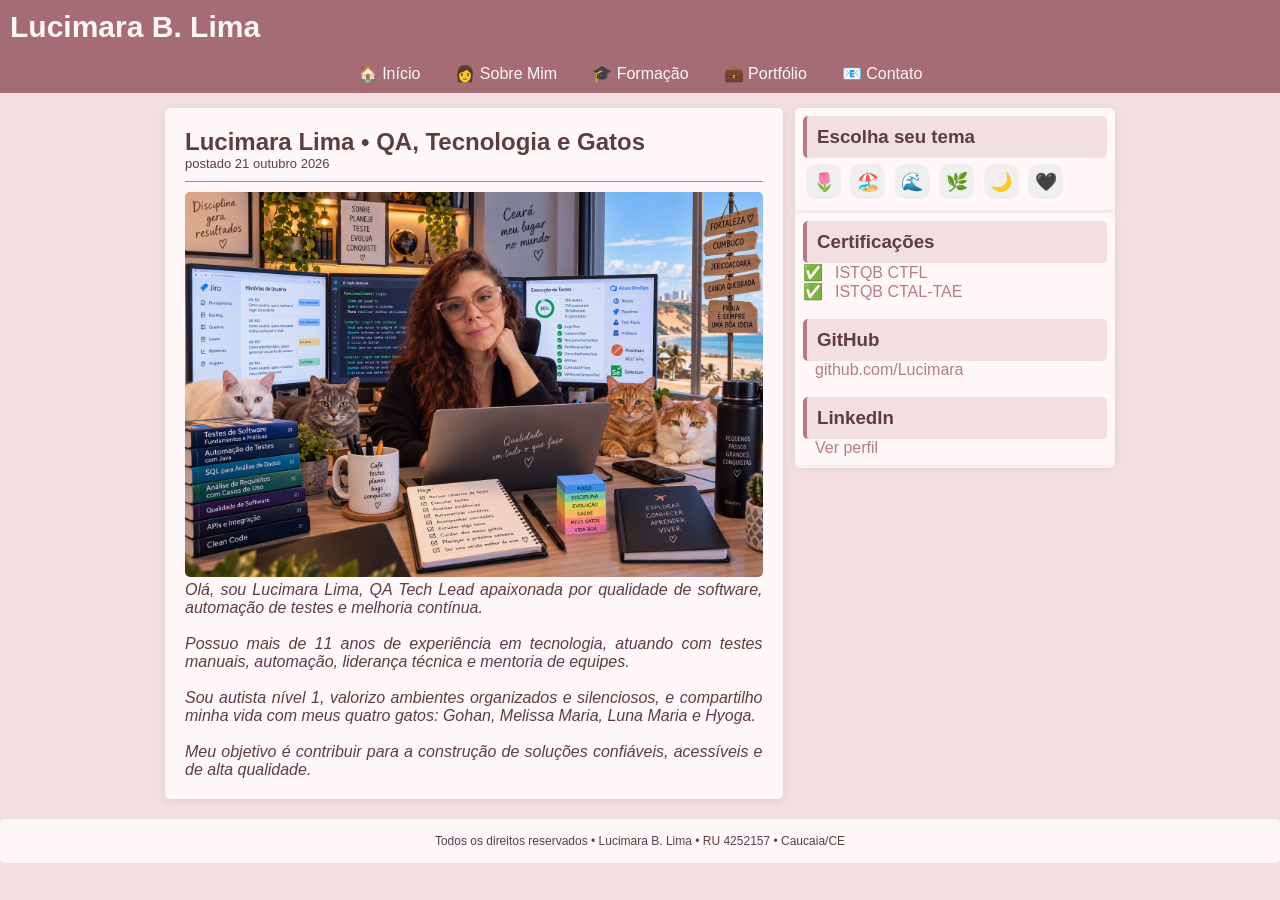
<file: index.html>
<!DOCTYPE html>
<html lang="pt-br">

<head>
    <meta charset="UTF-8">
    <meta name="viewport" content="width=device-width, initial-scale=1.0">
    <title>Lucimara Lima | QA Tech Lead | Portfólio Profissional</title>
    <link rel="stylesheet" href="css/style.css">
</head>

<body>

    <div id="header-container"></div>

    <div id="content">
        <div id="posts">
            <!-- abertura postagem -->
            <div class="post">
                <h2>Lucimara Lima • QA, Tecnologia e Gatos</h2>
                <span class="data-post">postado 21 outubro 2026</span>
                <img class="img-post" src="imagens/sobremim.png">
                <br>
                <p class="italico">Olá, sou Lucimara Lima, QA Tech Lead apaixonada por qualidade de software, automação
                    de testes e
                    melhoria contínua.</p>
                    <br>
                <p class="italico">Possuo mais de 11 anos de experiência em tecnologia, atuando com testes manuais,
                    automação, liderança técnica e mentoria de equipes.</p>
                    <br>
                <p class="italico">Sou autista nível 1, valorizo ambientes
                    organizados e silenciosos, e compartilho minha vida com meus quatro gatos: Gohan, Melissa Maria,
                    Luna Maria e Hyoga.</p>
                    <br>
                <p class="italico">Meu objetivo é contribuir para a construção de soluções confiáveis, acessíveis e
                    de alta qualidade.
                </p>

            </div>
            <!--fechamento postagem -->

        </div>

        <div id="right-side">
            <div id="temas-container"></div>
            <div id="sidebar-container"></div>
        </div>
    
    </div>

    <div id="footer-container"></div>
    <div id="btn-topo-container"></div>
    <script src="js/script.js"></script>

</body>

</html>
</file>
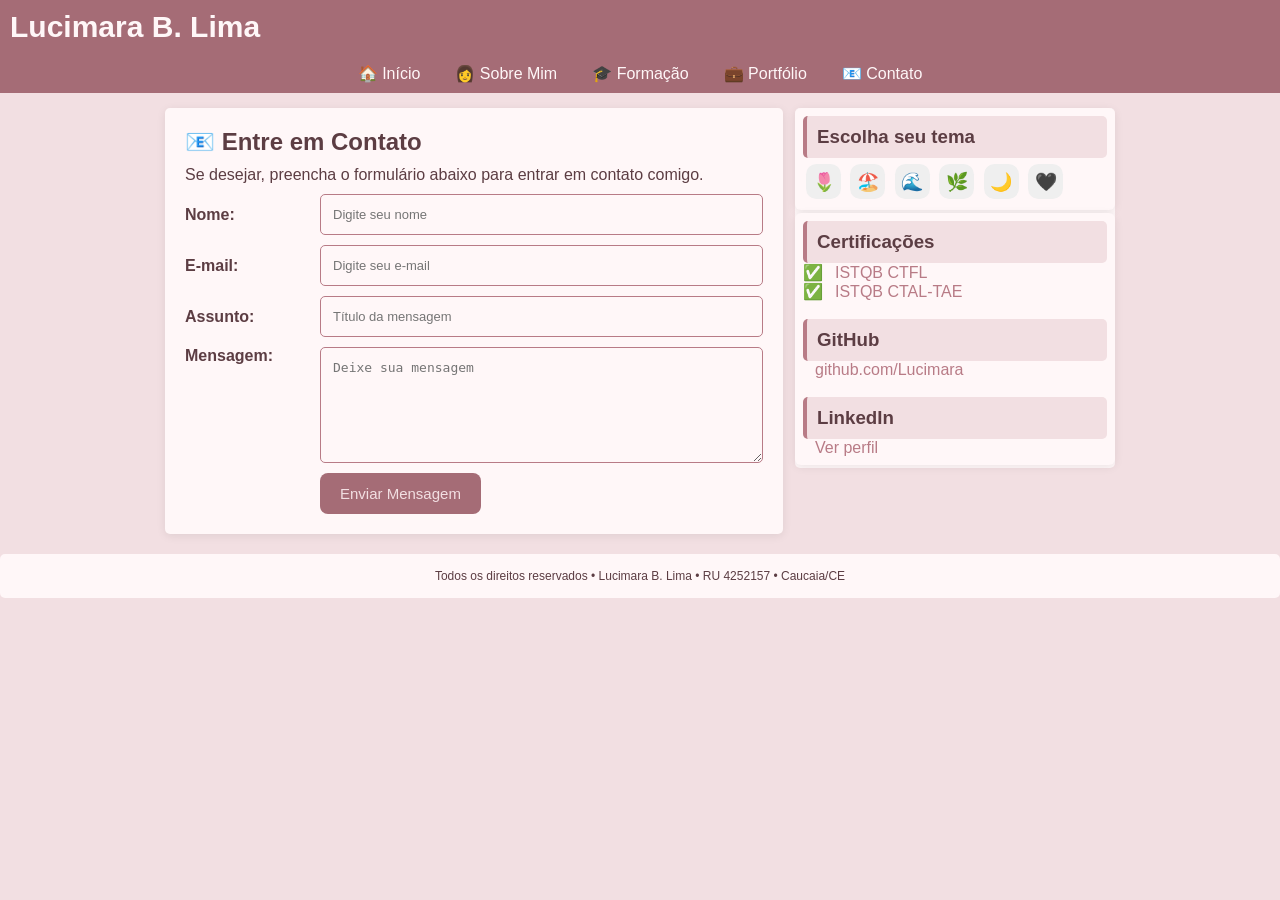
<file: contato.html>
<!DOCTYPE html>
<html lang="pt-br">

<head>
    <meta charset="UTF-8">
    <meta name="viewport" content="width=device-width, initial-scale=1.0">
    <title>Contato</title>
    <link rel="stylesheet" href="css/style.css">
</head>

<body>

    <div id="header-container"></div>

    <div id="content">

        <div id="posts">

            <!-- abertura postagem -->
            <div class="post">
                <form action="" method="post" class="form-contato" id="formulario">
                    <div id="mensagem-status"></div>
                    <h2>📧 Entre em Contato</h2>
                    <p>
                        Se desejar, preencha o formulário abaixo para entrar em contato comigo.
                    </p>

                    <div class="campo">
                        <label for="nome">Nome:
                            <span id="erro-nome" class="campo-obrigatorio">*</span>
                        </label>
                        <input type="text" id="nome" placeholder="Digite seu nome" >
                    </div>

                    <div class="campo">
                        <label for="email">E-mail:
                            <span id="erro-email" class="campo-obrigatorio">*</span>
                        </label>
                        <input type="text" id="email" placeholder="Digite seu e-mail" >
                    </div>

                    <div class="campo">
                        <label for="titulo">Assunto:
                            <span id="erro-titulo" class="campo-obrigatorio">*</span>
                        </label>
                        <input type="text" id="titulo" placeholder="Título da mensagem" >
                    </div>

                    <div class="campo textarea">
                        <label for="mensagem">Mensagem:
                            <span id="erro-mensagem" class="campo-obrigatorio">*</span>
                        </label>
                        <textarea id="mensagem" rows="6" placeholder="Deixe sua mensagem" ></textarea>
                    </div>

                    <button type="submit" class="botao-enviar">
                        Enviar Mensagem
                    </button>
                    
                </form>
            </div>
            <!--fechamento postagem -->

        </div>

        <div id="right-side">
            <div id="temas-container"></div>
            <div id="sidebar-container"></div>
        </div>

    </div>
    <div id="footer-container"></div>
    <div id="btn-topo-container"></div>
    <script src="js/script.js"></script>

</body>

</html>
</file>
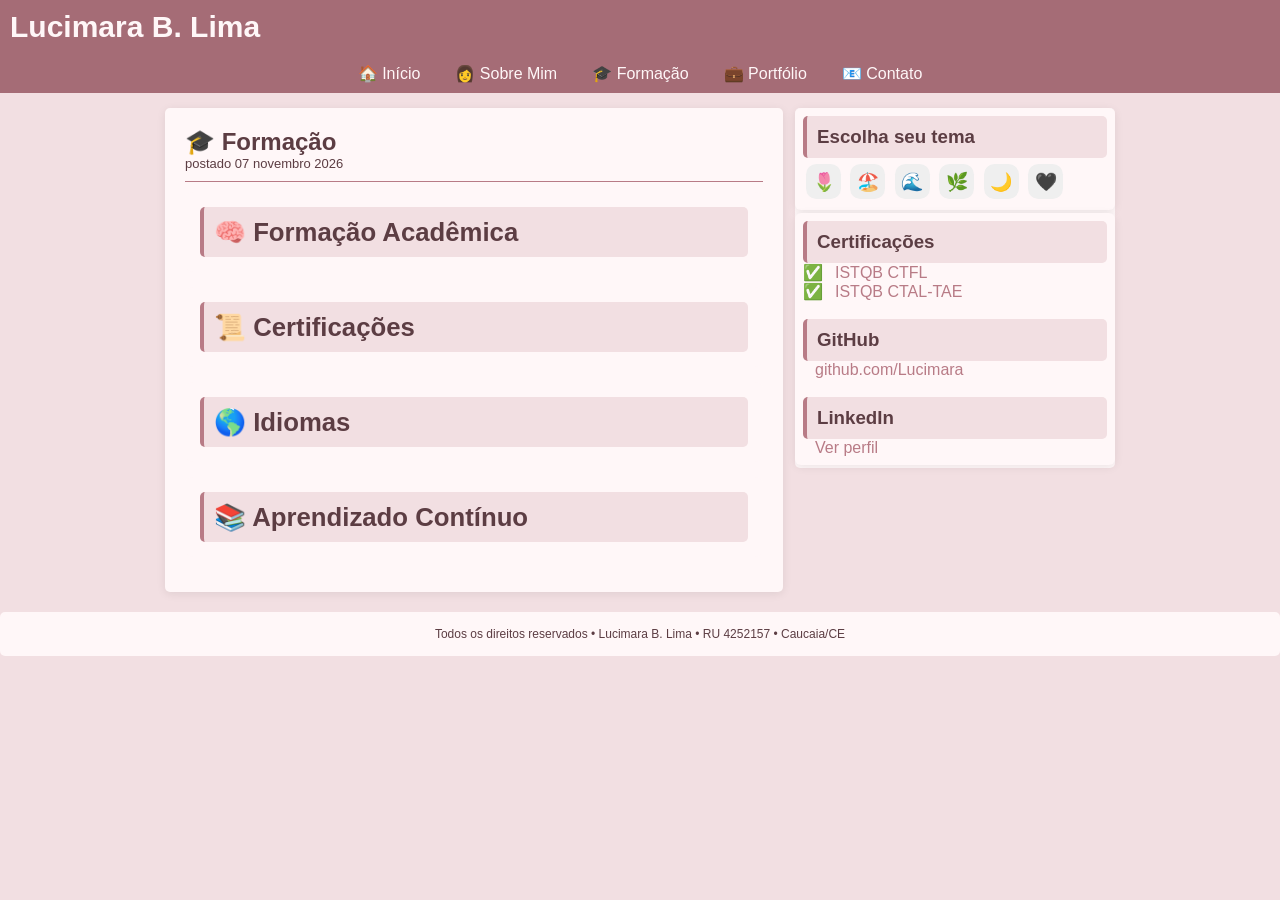
<file: formacao.html>
<!DOCTYPE html>
<html lang="pt-br">

<head>
    <meta charset="UTF-8">
    <meta name="viewport" content="width=device-width, initial-scale=1.0">
    <title>Formação</title>
    <link rel="stylesheet" href="css/style.css">
</head>

<body>

    <div id="header-container"></div>

    <div id="content">

        <div id="posts">

            <!-- abertura postagem -->
            <div class="post">
                <h2>🎓 Formação</h2>
                <span class="data-post">postado 07 novembro 2026</span>
                <details class="sessao-card" id="formacao">
                    <summary>
                        <h3>🧠 Formação Acadêmica</h3>
                    </summary>

                    <h4>Engenharia de Software</h4>

                    <p>
                        Atualmente cursando Engenharia de Software pela UNINTER Centro Universitário Internacional,
                        buscando aperfeiçoar conhecimentos em desenvolvimento de software, arquitetura de sistemas,
                        qualidade de software e gestão de projetos.
                    </p>

                    <br>

                    <h4>Técnico em Desenvolvimento de Software</h4>

                    <p>
                        Formação técnica concluída pelo Centro Federal de Educação Tecnológica do Ceará (CEFET),
                        onde foram desenvolvidas as bases em programação, banco de dados, engenharia de software
                        e análise de sistemas.
                    </p>
                </details>

                <details class="sessao-card" id="certificacoes">
                    <summary>
                        <h3>📜 Certificações</h3>
                    </summary>
                    <p>
                        Ao longo da minha carreira, busquei complementar a experiência prática por
                        meio de certificações reconhecidas internacionalmente pelo ISTQB. Essas
                        certificações reforçam meu conhecimento em processos de teste, técnicas de
                        validação de software e automação, contribuindo para a entrega de sistemas
                        mais confiáveis e de maior qualidade.
                    </p>
                    <br>
                    <ul>
                        <li>
                            <strong>ISTQB CTFL (Certified Tester Foundation Level)</strong> –
                            Certificação que valida conhecimentos fundamentais em testes de software,
                            incluindo planejamento, projeto, execução e acompanhamento das atividades
                            de teste.
                        </li>

                        <li>
                            <strong>ISTQB CTAL-TAE (Test Automation Engineer)</strong> –
                            Certificação avançada voltada para automação de testes, abrangendo
                            arquitetura de automação, seleção de ferramentas, manutenção de scripts
                            e implementação de soluções automatizadas.
                        </li>
                    </ul>
                </details>

                <details class="sessao-card" id="idiomas">
                    <summary>
                        <h3>🌎 Idiomas</h3>
                    </summary>
                    <ul class="experiencias">
                        <li>Português – Nativo</li>
                        <li>Inglês – Leitura técnica e documentação</li>
                    </ul>
                </details>

                <details class="sessao-card" id="aprendizados">
                    <summary>
                        <h3>📚 Aprendizado Contínuo</h3>
                    </summary>
                    <p>
                        Estou constantemente buscando atualização profissional por meio de cursos,
                        certificações, participação em comunidades de tecnologia e estudos voltados
                        para Qualidade de Software, Automação de Testes, Desenvolvimento Web e
                        Engenharia de Software.
                    </p>
                </details>

            </div>
            <!--fechamento postagem -->

        </div>

        <div id="right-side">
            <div id="temas-container"></div>
            <div id="sidebar-container"></div>
        </div>

    </div>
    <div id="footer-container"></div>
    <div id="btn-topo-container"></div>
    <script src="js/script.js"></script>

</body>

</html>
</file>
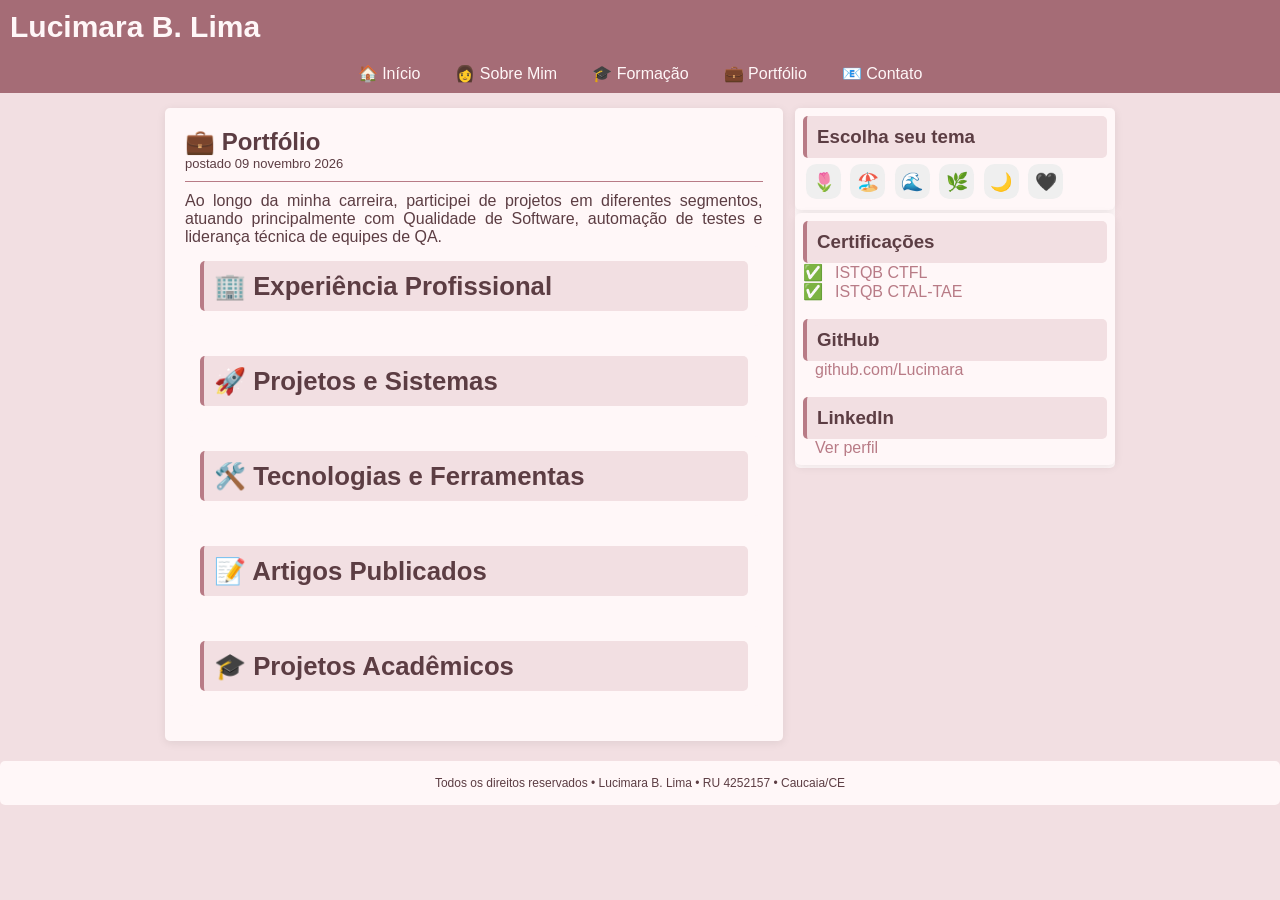
<file: portfolio.html>
<!DOCTYPE html>
<html lang="pt-br">

<head>
    <meta charset="UTF-8">
    <meta name="viewport" content="width=device-width, initial-scale=1.0">
    <title>Portfólio</title>
    <link rel="stylesheet" href="css/style.css">
</head>

<body>

    <div id="header-container"></div>

    <div id="content">

        <div id="posts">

            <!-- abertura postagem -->
            <div class="post">
                <h2>💼 Portfólio</h2>
                <span class="data-post">postado 09 novembro 2026</span>

                <p>
                    Ao longo da minha carreira, participei de projetos em diferentes segmentos,
                    atuando principalmente com Qualidade de Software, automação de testes e
                    liderança técnica de equipes de QA.
                </p>
                <details class="sessao-card" id="experiencias">
                    <summary>
                        <h3>🏢 Experiência Profissional</h3>
                    </summary>
                    <ul class="experiencias">
                        <li>QA Tech Lead - Capgemini</li>
                        <li>Consultora de Qualidade de Software</li>
                        <li>Analista de Testes</li>
                        <li>Analista de Automação de Testes</li>
                        <li>Desenvolvedora de Software</li>
                    </ul>
                </details>

                <details class="sessao-card" id="sistemas">
                    <summary>
                        <h3>🚀 Projetos e Sistemas</h3>
                    </summary>
                    <ul class="experiencias">
                        <li>SUSFácil</li>
                        <li>GRPFOR</li>
                        <li>NextGen</li>
                        <li>Sistemas com integração Calypso 8</li>
                        <li>Soluções corporativas para instituições financeiras</li>
                    </ul>
                </details>

                <details class="sessao-card" id="tecnologias">
                    <summary>
                        <h3>🛠️ Tecnologias e Ferramentas</h3>
                    </summary>
                    <ul class="experiencias">
                        <li>Selenium WebDriver</li>
                        <li>Cucumber</li>
                        <li>Java</li>
                        <li>JSF</li>
                        <li>JSTL</li>
                        <li>JBoss Seam</li>
                        <li>RMI</li>
                        <li>Jira</li>
                        <li>TestLink</li>
                        <li>Bugzilla</li>
                    </ul>
                </details>

                <details class="sessao-card" id="artigos">
                    <summary>
                        <h3>📝 Artigos Publicados</h3>
                    </summary>
                    <h4>Testadores x Desenvolvedores</h4>

                    <p>
                        Artigo abordando a relação entre equipes de desenvolvimento e testes,
                        destacando a importância da colaboração na construção de softwares com qualidade.
                    </p>
                    <br>
                    <h4>Objetivos dos Testes</h4>

                    <p>
                        Artigo explicando a importância dos testes de software e seu papel
                        na redução de falhas e na melhoria da experiência dos usuários.
                    </p>
                </details>

                <details class="sessao-card" id="projetos">
                    <summary>
                        <h3>🎓 Projetos Acadêmicos</h3>
                    </summary>
                    <h4>📱 Portfólio Pessoal Responsivo</h4>
                    <p>
                        Site desenvolvido utilizando HTML, CSS e JavaScript como projeto
                        acadêmico. O projeto apresenta informações sobre minha trajetória
                        profissional, formação, portfólio, hobbies e interesses pessoais,
                        além de recursos como troca de temas, menu responsivo, navegação
                        por âncoras e exibição dinâmica de conteúdo.
                    </p>
                    <br>
                    <p>
                        Código-fonte disponível no GitHub:<a href="https://github.com/Lucimara/app-web-responsivo"
                            target="_blank">https://github.com/Lucimara/app-web-responsivo
                        </a>
                    </p>
                    <br>
                    <h4>🎮 Game Desenvolvido em Python</h4>
                    <p>
                        Projeto desenvolvido em Python como atividade acadêmica,
                        demonstrando conhecimentos em programação, lógica computacional,
                        estruturas de decisão, repetição e desenvolvimento de aplicações.
                    </p>
                    <br>
                    <p>
                        O projeto permitiu aplicar conceitos fundamentais da Engenharia
                        de Software e programação orientada a problemas, consolidando
                        conhecimentos adquiridos durante a formação.
                    </p>
                    <br>
                    <p>
                        Código-fonte disponível no GitHub:<a href="https://github.com/Lucimara/game"
                            target="_blank">https://github.com/Lucimara/game
                        </a>
                    </p>

                </details>

            </div>
            <!--fechamento postagem -->

        </div>

        <div id="right-side">
            <div id="temas-container"></div>
            <div id="sidebar-container"></div>
        </div>

    </div>
    <div id="footer-container"></div>
    <div id="btn-topo-container"></div>
    <script src="js/script.js"></script>

</body>

</html>
</file>
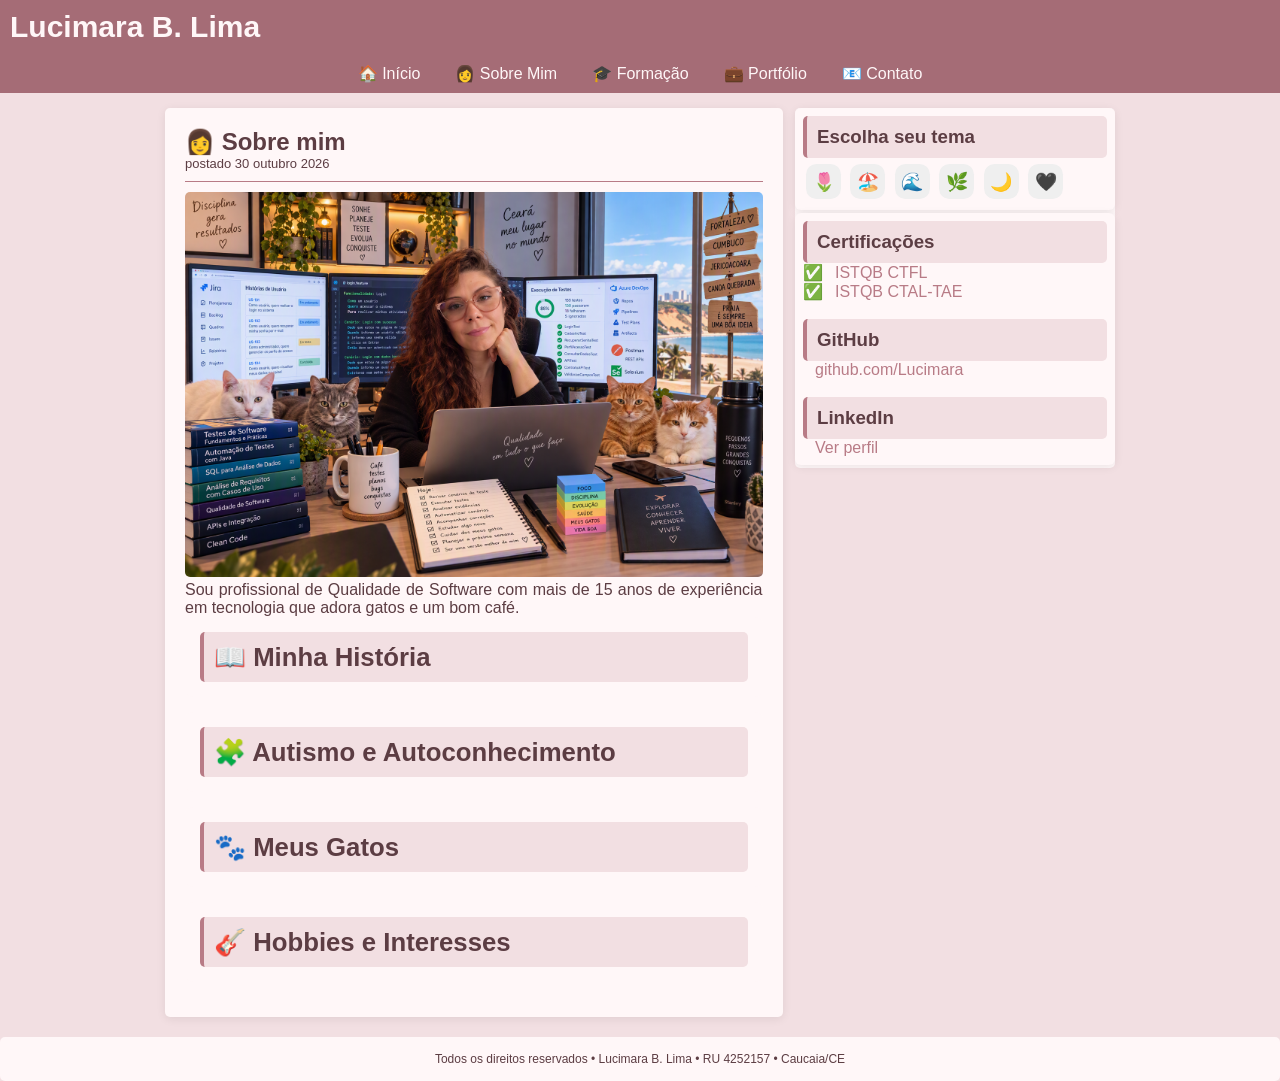
<file: sobre.html>
<!DOCTYPE html>
<html lang="pt-br">

<head>
    <meta charset="UTF-8">
    <meta name="viewport" content="width=device-width, initial-scale=1.0">
    <title>Sobre mim</title>
    <link rel="stylesheet" href="css/style.css">
</head>

<body>

    <div id="header-container"></div>

    <div id="content">

        <div id="posts">

            <!-- abertura postagem -->
            <div class="post">
                <h2>👩 Sobre mim</h2>
                <span class="data-post">postado 30 outubro 2026</span>
                <img class="img-post" src="imagens/sobremim.png">
                <p>
                    Sou profissional de Qualidade de Software com mais de 15 anos de experiência em tecnologia que adora
                    gatos e um bom café.
                </p>

                <details class="sessao-card" id="historia">
                    <summary><h3>📖 Minha História</h3></summary>

                    <p>
                        Minha trajetória na área de tecnologia começou com minha formação em desenvolvimento de software
                        no Centro Federal de Educação Tecnológica do Ceará (CEFET), onde adquiri os primeiros
                        conhecimentos técnicos que serviriam de base para minha carreira profissional. Desde então,
                        venho construindo uma trajetória marcada pelo aprendizado contínuo e pela busca pela excelência
                        na entrega de soluções de software.</p>
                    <br>
                    <p>Ao longo dos anos, atuei em projetos de diferentes segmentos, participando de atividades
                        relacionadas ao desenvolvimento, análise e principalmente à qualidade de software. Essa
                        experiência permitiu desenvolver uma visão abrangente do ciclo de vida das aplicações,
                        compreendendo tanto os desafios técnicos quanto a importância de garantir produtos confiáveis e
                        de qualidade para os usuários.</p>
                    <br>
                    <p>Minha carreira consolidou-se na área de Qualidade de Software, atuando com testes manuais,
                        testes de regressão, automação de testes e melhoria contínua de processos. Durante essa jornada,
                        trabalhei com ferramentas e tecnologias amplamente utilizadas no mercado, contribuindo para
                        projetos corporativos de diferentes portes e complexidades.</p>
                    <br>
                    <p>Com a evolução profissional, passei a assumir responsabilidades de liderança técnica e mentoria,
                        apoiando equipes na adoção de boas práticas de qualidade, automação e gestão de testes.
                        Atualmente, atuo como QA Tech Lead na Capgemini, participando da construção de soluções que unem
                        qualidade, eficiência e inovação tecnológica.</p>
                    <br>
                    <p>Buscando ampliar continuamente meus conhecimentos, mantenho meu desenvolvimento acadêmico por
                        meio do curso de Engenharia de Software na UNINTER Centro Universitário Internacional,
                        complementando a experiência prática adquirida ao longo da carreira com uma formação sólida e
                        atualizada.
                    </p>

                </details>

                <details class="sessao-card" id="autismo">
                    <summary><h3>🧩 Autismo e Autoconhecimento</h3></summary>
                    <p>
                        Por grande parte da minha vida, eu percebia que algumas experiências que pareciam comuns para
                        outras pessoas eram muito intensas para mim. No entanto, eu não entendia exatamente o motivo
                        dessas diferenças.</p>
                    <br>
                    <p>Há cerca de cinco anos, durante um relacionamento, vivi uma situação que despertou minha
                        atenção. Um simples toque carinhoso, que deveria transmitir conforto e afeto, provocava uma
                        sensação extremamente desconfortável, como se uma lixa estivesse passando sobre minha pele.
                        Aquilo não parecia normal e me fez começar a refletir sobre algumas características que sempre
                        estiveram presentes na minha vida.</p>
                    <br>
                    <p>Algum tempo antes, minha irmã mais nova já havia comentado que eu lembrava bastante o personagem
                        Sheldon Cooper, da série The Big Bang Theory. Meu irmão também observava comportamentos
                        semelhantes. Na época, encarei essas observações apenas como brincadeiras, mas elas voltaram à
                        minha mente quando comecei a questionar o motivo de algumas experiências sensoriais serem tão
                        diferentes para mim.</p>
                    <br>
                    <p>Foi então que comecei a pesquisar sobre o Transtorno do Espectro Autista, especialmente sobre
                        como ele se manifesta em mulheres. Descobri que muitas características femininas costumam ser
                        menos conhecidas e frequentemente passam despercebidas durante anos. Ao ler relatos e estudos
                        sobre o tema, encontrei descrições que pareciam narrar situações que eu mesma havia vivido.</p>
                    <br>
                    <p>Diante dessas descobertas, procurei avaliação especializada. Após o processo de investigação
                        clínica, recebi o diagnóstico de Transtorno do Espectro Autista (TEA), nível 1 de suporte.</p>
                    <br>
                    <p>Receber esse diagnóstico não mudou quem eu sou, mas trouxe respostas para muitas perguntas que
                        eu carregava há anos. Passei a compreender melhor minhas necessidades e a respeitar meus
                        próprios limites.</p>
                    <br>
                    <p>Hoje entendo, por exemplo, que preciso de momentos de silêncio e introspecção para recuperar
                        energia. Ambientes com muitas pessoas, excesso de estímulos visuais ou grandes volumes de
                        informação podem gerar um desgaste mental significativo. Da mesma forma, organização,
                        previsibilidade e ambientes tranquilos contribuem para meu bem-estar e para minha produtividade.
                    </p>
                    <br>
                    <p>Também reconheço que a socialização nem sempre acontece de forma natural para mim. Tenho
                        dificuldades em algumas interações sociais e convivo com características relacionadas à
                        ansiedade social. Ao mesmo tempo, desenvolvi uma grande capacidade de concentração, atenção aos
                        detalhes e pensamento analítico, características que contribuem significativamente para minha
                        atuação profissional na área de tecnologia.</p>
                    <br>
                    <p>Hoje vejo o diagnóstico não como um rótulo, mas como uma ferramenta de autoconhecimento.
                        Compreender melhor meu funcionamento me permitiu construir uma vida mais alinhada com quem eu
                        realmente sou, valorizando minhas potencialidades e respeitando minhas necessidades.
                    </p>
                </details>

                <details class="sessao-card" id="gatos">
                    <summary><h3>🐾 Meus Gatos</h3></summary>
                    <p>
                        Antes dos gatos, eu criava hamsters e porquinhos-da-índia. Apesar de
                        amá-los muito, a curta expectativa de vida desses animais tornava cada
                        despedida extremamente dolorosa. Foi então que decidi adotar gatos e,
                        sem imaginar, comecei a construir uma família de quatro patas que hoje
                        ocupa um espaço enorme no meu coração.
                    </p>
                    <br>
                    <p>
                        Clique em cada foto para conhecer a história deles.
                    </p>

                    <div class="galeria-gatos">

                        <details class="gato-card">

                            <summary>
                                <img src="imagens/gohan.jpg" alt="Gohan">
                                <h3>🧡 Gohan</h3>
                            </summary>

                            <p>
                                Gohan foi meu primeiro gato. Seu nome é uma homenagem ao personagem
                                Gohan, de Dragon Ball Z, meu personagem favorito da franquia.
                            </p>

                            <p>
                                Ele é totalmente laranja, incluindo os olhos, que possuem um tom
                                alaranjado muito bonito. Sempre foi extremamente carinhoso,
                                comunicativo e muito apegado a mim.
                            </p>

                            <p>
                                Foi justamente por perceber o quanto ele gostava de companhia que
                                decidi ampliar a família adotando mais gatos.
                            </p>

                        </details>

                        <details class="gato-card">

                            <summary>
                                <img src="imagens/melissa.jpg" alt="Melissa Maria">
                                <h3>🤍 Melissa Maria</h3>
                            </summary>

                            <p>
                                Quando resolvi adotar uma segunda gatinha, procurei uma que fosse
                                divertida e cheia de energia. Foi assim que conheci Melissa Maria.
                            </p>

                            <p>
                                O nome Melissa surgiu por causa da personagem Missy, irmã de Sheldon
                                Cooper. Já o Maria segue uma tradição que mantenho com todas as minhas
                                pets fêmeas.
                            </p>

                            <p>
                                Melissa é completamente branca, cheia de personalidade e possui muita
                                energia. Além disso, ela possui heterocromia: um olho é azul e o outro é verde.
                            </p>
                            <p>Sua animação transforma qualquer dia comum em uma aventura.</p>

                        </details>

                        <details class="gato-card">

                            <summary>
                                <img src="imagens/luna.jpg" alt="Luna Maria">
                                <h3>🩶 Luna Maria</h3>
                            </summary>

                            <p>
                                Quando fui ao abrigo procurando companhia para Melissa, escolhi a gata
                                que considerei a mais diferente do grupo. Com o tempo, ela se tornou
                                uma das gatas mais bonitas que já vi.
                            </p>

                            <p>
                                Sua pelagem cinza lembra um jeans desbotado, característica que torna
                                sua aparência única.
                            </p>

                            <p>
                                Luna é extremamente meiga, delicada e carinhosa. Seu jeito tranquilo
                                e gentil encanta todos que a conhecem.
                            </p>

                        </details>

                        <details class="gato-card">

                            <summary>
                                <img src="imagens/hyoga.jpg" alt="Hyoga">
                                <h3>🤍🧡 Hyoga</h3>
                            </summary>

                            <p>
                                Hyoga é irmão de Luna. Quando descobri que ele ainda não havia
                                encontrado uma família, não consegui deixá-lo para trás.
                            </p>

                            <p>
                                Seu nome é uma homenagem ao personagem Hyoga de Cisne, de Os
                                Cavaleiros do Zodíaco.
                            </p>

                            <p>
                                Ele é mais tímido e medroso que os outros, mas também extremamente
                                inteligente. Aprendeu a abrir portas, entende perfeitamente o tom da
                                minha voz e é bastante comunicativo.
                            </p>

                            <p>
                                Apesar da timidez, criou comigo uma relação muito especial de confiança
                                e carinho.
                            </p>

                        </details>

                    </div>

                    <h3>❤️ Parte da Minha Família</h3>

                    <p>
                        Cada um tem sua própria personalidade, seus hábitos e suas manias. Eles
                        fazem parte da minha rotina diária e trazem alegria, companhia e afeto
                        para minha vida.
                    </p>

                    <p>
                        Mais do que animais de estimação, Gohan, Melissa Maria, Luna Maria e
                        Hyoga são membros da minha família.
                    </p>

                </details>

                <details class="sessao-card" id="hobbies">
                    <summary><h3>🎸 Hobbies e Interesses</h3></summary>
                    <p>
                        Fora da tecnologia, gosto de dedicar meu tempo a atividades que me ajudam
                        a relaxar, recarregar as energias e exercitar a criatividade. Sou apaixonada
                        por séries, filmes, música, jogos e por momentos de lazer com as pessoas que amo.
                    </p>
                    <br>
                    <h3>📺 Séries e Cultura Pop</h3>

                    <p>
                        As séries ocupam um lugar especial entre meus interesses. Algumas delas se tornaram
                        verdadeiras companheiras ao longo dos anos e fazem parte daquilo que costumo chamar
                        de "séries de conforto". Entre elas estão <strong>The Big Bang Theory</strong> e
                        <strong>Supernatural</strong>, que já assisti inúmeras vezes.
                    </p>
                    <br>
                    <p>
                        Quando estou passando por períodos mais estressantes ou simplesmente preciso
                        desacelerar, costumo revisitar alguns episódios dessas séries. Muitas pessoas
                        acham curioso assistir à mesma série repetidas vezes, mas para mim existe uma
                        sensação de conforto na previsibilidade. Saber o que vai acontecer, reconhecer
                        os personagens e reviver momentos favoritos torna a experiência agradável e relaxante.
                    </p>
                    <br>
                    <p>
                        Atualmente, enquanto escrevo este texto, estou assistindo mais uma vez
                        <strong>Supernatural</strong>. Já perdi a conta de quantas vezes acompanhei
                        a jornada dos irmãos Winchester. Com <strong>The Big Bang Theory</strong>,
                        cheguei a contar até a oitava vez antes de desistir da contagem.
                    </p>
                    <br>
                    <p>
                        Também gosto muito de outras séries como <strong>Friends</strong>,
                        <strong>The Mentalist</strong>, <strong>Brooklyn Nine-Nine</strong> e
                        produções turcas, que considero extremamente envolventes por suas histórias
                        e personagens.
                    </p>
                    <br>
                    <h3>🎮 Jogos</h3>

                    <p>
                        Outro hobby de que gosto bastante é jogar <strong>Evony: The King's Return</strong>.
                        O jogo envolve estratégia, construção, gerenciamento de recursos, desenvolvimento
                        de generais e planejamento de batalhas contra outros jogadores.
                    </p>
                    <br>
                    <p>
                        O aspecto estratégico é justamente o que mais me atrai, pois exige análise,
                        planejamento e tomada de decisão constante, características que também fazem
                        parte da minha atuação profissional.
                    </p>
                    <br>
                    <h3>🎬 Filmes e Entretenimento</h3>

                    <p>
                        Sou fã de filmes e séries de terror, suspense e investigação policial.
                        Também adoro ir ao cinema para acompanhar novos lançamentos e aproveitar
                        a experiência da tela grande.
                    </p>
                    <br>
                    <h3>🎸 Música</h3>

                    <p>
                        A música faz parte da minha rotina e tenho uma forte ligação com o rock
                        e o metal, estilos que me acompanham há muitos anos.
                    </p>
                    <ul>
                        <li>Linkin Park</li>
                        <li>Foo Fighters</li>
                        <li>Red Hot Chili Peppers</li>
                        <li>Metallica</li>
                        <li>Korn</li>
                    </ul>
                    <br>
                    <p>
                        Minha admiração por algumas dessas bandas é tão grande que tenho tatuagens
                        em homenagem ao <strong>Linkin Park</strong> e ao <strong>Foo Fighters</strong>.
                    </p>
                    <br>
                    <p>
                        Atualmente tenho ouvido bastante <strong>Metallica</strong> e
                        <strong>Korn</strong>, e uma das músicas que mais gosto é
                        <em>The Day That Never Comes</em>, do Metallica.
                    </p>
                    <br>
                    <h3>🏖️ Momentos de Lazer</h3>

                    <p>
                        Além disso, gosto muito de atividades simples que me ajudam a recarregar
                        as energias, como passear no shopping, ir à praia, assistir a um bom filme
                        e aproveitar um delicioso açaí ou um delicioso cappuccino na cafeteria que adoro, <em>Pão da
                            Vida</em>.
                    </p>
                    <br>
                    <p>
                        Acredito que hobbies são uma forma importante de equilíbrio entre a vida
                        pessoal e profissional. Eles me ajudam a descansar a mente, renovar as energias
                        e manter a criatividade para enfrentar os desafios do dia a dia.
                    </p>
                </details>

            </div>
            <!--fechamento postagem -->

        </div>

        <div id="right-side">
            <div id="temas-container"></div>
            <div id="sidebar-container"></div>
        </div>

    </div>
    <div id="footer-container"></div>
    <div id="btn-topo-container"></div>
    <script src="js/script.js"></script>

</body>

</html>
</file>
<file: css/style.css>
/* VARIÁVEIS GLOBAIS E TEMA PADRÃO  */
:root {
    --cor-fonte: #5c3d43;
    --cabecalho: #a56c76;
    --cor-link: #b87b86;
    --cor-link-hover: #d9a5af;
    --cor-background: #f2dfe2;
    --cor-background-conteudo: #fff7f8;
}

/* TEMAS ALTERNATIVOS */
.tema-praia {
    --cor-fonte: #7a4e2d;
    /* marrom areia */
    --cabecalho: #f4c95d;
    /* amarelo dourado */
    --cor-link: #d97706;
    /* laranja queimado */
    --cor-link-hover: #f59e0b;
    /* amarelo vivo */
    --cor-background: #fff4c2;
    /* areia clara */
    --cor-background-conteudo: #fffdf3;
    /* quase branco */
}

.tema-azul {
    --cor-fonte: #5e96ae;
    /*alterei*/
    --cabecalho: #5e96ae;
    /*alterei*/
    --cor-link: #7cb7d9;
    --cor-link-hover: #a3cef1;
    --cor-background: #bfd7ea;
    --cor-background-conteudo: #f8fbff;
}

.tema-verde {
    --cor-fonte: #2f4f3c;
    --cabecalho: #4f7c5a;
    --cor-link: #6b9b74;
    --cor-link-hover: #a1c181;
    --cor-background: #dce8d3;
    --cor-background-conteudo: #f8fcf5;
}

.tema-escuro {
    --cor-fonte: #4b2e4a;
    /* roxo escuro */
    --cabecalho: #7b5ea7;
    /* lilás profundo */
    --cor-link: #d16ba5;
    /* rosa sunset */
    --cor-link-hover: #ffb86c;
    /* dourado do pôr do sol */
    --cor-background: #d8c7f0;
    /* lilás claro */
    --cor-background-conteudo: #f7f1ff;
    /* quase branco com tom lilás */
}
.tema-vscode {
    /* texto */
    --cor-fonte: #f8f8f2;
    /* header */
    --cabecalho: #2b2d42;
    /* links */
    --cor-link: #8be9fd;
    --cor-link-hover: #bd93f9;
    /* fundo geral */
    --cor-background: #282a36;
    /* cards */
    --cor-background-conteudo: #33384d;
}
.tema-vscode .post,
.tema-vscode .content-right,
.tema-vscode #footer {
    border: 1px solid #44475a;
    box-shadow:
        0 4px 15px rgba(0,0,0,.25);
}
.tema-vscode h1,
.tema-vscode h2 {
    color: #bd93f9;
}
.tema-vscode h3 {
    color: #c5c598;
    background: #44475a;
    border-left: 4px solid #ff79c6;
}
.tema-vscode #header a:link,
.tema-vscode #header a:visited {
    color: #d4d4d4;
}
.tema-vscode #header a:hover {
    background: #44475a;
    color: #ff79c6;
}

.tema-vscode .botao-enviar {

    background: #6272a4;

    color: #f8f8f2;
}

/* Limpando css */
* {
    box-sizing: border-box;
    margin: 0;
    padding: 0;
}

/* Formatações genéricas */
body {
    font-size: 16px;
    font-family: 'Segoe UI', Tahoma, Geneva, Verdana, sans-serif;
    background-color: var(--cor-background);
    color: var(--cor-fonte);
}

h1 {
    font-size: 30px;
}

h2,
h4,
h5,
h6 {
    color: var(--cor-fonte);
}

h3 {
    color: var(--cor-fonte);
    background: var(--cor-background);
    padding: 10px;
    border-left: 4px solid var(--cor-link);
    border-radius: 5px;
}

pre {
    color: var(--cor-fonte);
    font-size: 12px;
    font-style: italic;
    text-align: left;
}

::selection {
    color: var(--cor-background);
    background: var(--cor-fonte);
}

/* header */
#header {
    background-color: var(--cabecalho);
    color: var(--cor-background-conteudo);
    text-align: center;
}

#logo {
    display: flex;
    justify-content: space-between;
    align-items: center;
    padding: 10px;
}

#logo,
#menu {
    padding: 10px;
}

#header a:link,
#header a:visited {
    color: var(--cor-background-conteudo);
    padding: 4px 10px;
}

#header a:hover {
    color: var(--cor-link);
    background-color: var(--cor-background-conteudo);
    border-radius: 3px;
    text-decoration: none;
}

.img-post {
    max-width: 100%;
    height: auto;
    border-radius: 5px;
}

.italico{
    font-style: italic;
}

/* content */
#content {
    max-width: 980px;
    width: 100%;
    margin: 0 auto;
    padding: 15px;
}

#posts {
    width: 65%;
    float: left;
}

.post {
    padding: 20px;
    margin-bottom: 20px;
    background: var(--cor-background-conteudo);
    text-align: justify;
    border-radius: 5px;
}

.data-post {
    font-size: 13px;
    border-bottom: 1px solid var(--cor-link);
    padding-bottom: 10px;
    margin-bottom: 10px;
    display: block;
}

/* right-side - barra lateral */
#right-side {
    float: right;
    background: var(--cor-background-conteudo);
    border-radius: 5px;

}

.content-right {
    width: 320px;
    padding: 8px;
    margin-bottom: 3px;
    background: var(--cor-background-conteudo);
    border-radius: 6px;
}

.post-right {
    font-size: 13px;
    padding: 5px;
    border-bottom: 1px solid var(--cor-link);
}
.post,
.content-right {
    box-shadow: 0 2px 10px rgba(10, 10, 10, 0.08);
}

#toggle-menu {
    display: none;
    background: var(--cabecalho);
    color: var(--cor-background-conteudo);
    border: none;
    padding: 8px 15px;
    border-radius: 5px;
    cursor: pointer;
    margin-bottom: 10px;
}

#toggle-menu:hover {
    opacity: 0.9;
}

/* Formatação de links */
a {
    text-decoration: none;
    transition: .2s ease;
}

a:link,
a:visited {
    color: var(--cor-link);
    padding: 8px 12px;
}

a:hover {
    color: var(--cor-link-hover);
    border-radius: 3px;
    text-decoration: none;
    transition: .2s ease;
}

/* Formatação de menu */
.menu {
    list-style: none;
    display: flex;
    justify-content: center;
    gap: 15px;
}

.menu li {
    position: relative;
    list-style: none;
}

/* Configuração submenu */
.submenu {
    display: none;
    position: absolute;
    top: 100%;
    left: 0;
    list-style: none;
    background: var(--cor-background);
    color: var(--cor-link);
    min-width: 180px;
    box-shadow: 0 2px 10px rgba(0, 0, 0, .2);
    padding: 0;
    border-radius: 5%;
}

.submenu li {
    display: block;
    width: 100%;
    text-align: left;
}

.submenu a {
    display: block;
    color: var(--cor-fonte) !important;
    padding: 10px 15px;
    font-weight: 500;
}

.submenu a:hover {
    background: var(--cor-background);
    color: var(--cor-link) !important;
}

.submenu li {
    width: 100%;
    color: var(--cor-link);
}

/* Exibe submenu ao passar o mouse */
.menu>li:hover>.submenu {
    display: block;

}

.gatinho {
    margin-bottom: 40px;
}

.foto-gato {
    width: 100%;
    max-width: 400px;
    display: block;
    margin: 15px auto;
    border-radius: 10px;
    box-shadow: 0 2px 8px rgba(0,0,0,.2);
}

.galeria-gatos {
    display: flex;
    flex-wrap: wrap;
    gap: 20px;
    justify-content: center;
}

.gato-card {
    width: 220px;
    background: var(--cor-background-conteudo);
    border-radius: 10px;
    padding: 10px;
}

.gato-card summary {
    list-style: none;
    cursor: pointer;
    text-align: center;
}

.gato-card summary::-webkit-details-marker {
    display: none;
}

.gato-card img {
    width: 100%;
    height: 220px;
    object-fit: cover;
    border-radius: 10px;
}

.gato-card h3 {
    margin-top: 10px;
}

.gato-card p {
    margin-top: 10px;
    text-align: justify;
}

/* Formatação do rodapé */
#footer {
    clear: both;
    text-align: center;
    padding: 15px;
    background: var(--cor-background-conteudo);
    color: var(--cor-fonte);
    border-radius: 5px;
    font-size: 12px;
   
}

.experiencias {
    list-style: none;
    padding-left: 0;
}

.experiencias li {
    margin-bottom: 8px;
}

.experiencias li::before {
    content: "✅";
    margin-right: 8px;
}

.temas {
    background-color: var(--cor-background-conteudo);
    padding: 3px;
    margin-top: 3px;
    text-align: left;
}

.btn-tema {
    width: 35px;
    height: 35px;
    border: none;
    border-radius: 30%;
    cursor: pointer;
    margin-right: 5px;
    font-size: 18px;
    transition: .2s ease;
}

.btn-tema:hover {
    transform: scale(1.1);
    box-shadow: 0 0 8px var(--cor-fonte);
    transition: .2s ease;
}

/* Formatação tooltip*/
.tooltip {
    position: relative;
}

.tooltip-text {
    visibility: hidden;
    position: absolute;
    top: 120%;
    left: 50%;
    transform: translateX(-50%);
    background: var(--cor-background);
    color: var(--cor-fonte);
    font-size: 10px;
    white-space: nowrap;
    padding: 3px;
    border-radius: 3px;
    opacity: 0;
    transition: opacity .3s;
    z-index: 999;
    white-space: nowrap;
}

.tooltip:hover .tooltip-text {
    visibility: visible;
    opacity: 1;
}

/*mostrar ou esconder seções do site conforme a navegação*/
.sessao-card {
    background: var(--cor-background-conteudo);
    padding: 15px;
    margin-bottom: 15px;
    border-radius: 8px;
}
.sessao-card summary {
    cursor: pointer;
    font-size: 22px;
    font-weight: bold;
    color: var(--cor-fonte);
    list-style: none;
}
.sessao-card summary::-webkit-details-marker {
    display: none;
}
.sessao-card summary::after {
    color: var(--cor-link);
}

/* Configuração do botão topo */
#btn-topo {
    position: fixed;
    bottom: 20px;
    right: 20px;
    width: 50px;
    height: 50px;
    border: none;
    border-radius: 50%;
    background: var(--cabecalho);
    color: var(--cor-fonte);
    cursor: pointer;
    font-size: 22px;
    display: none;
    box-shadow: 0 2px 8px var(--cor-background-conteudo);
    transition: all .3s ease;
    z-index: 999;
}

#btn-topo:hover {
    transform: translateY(-3px);
    box-shadow: 0 4px 12px var(--cor-background-conteudo);
}

/* Configuração Form */
.form-contato {
    display: flex;
    flex-direction: column;
    gap: 10px;
}
.campo {
    display: flex;
    align-items: center;
    gap: 15px;
}
.campo label {
    width: 120px;
    text-align: left;
    flex-shrink: 0;
}
.textarea {
    align-items: flex-start;
}
.campo input,
.campo textarea {
    flex: 1;
    padding: 10px;
    border-radius: 8px;
    border: 1px solid var(--cor-link);
    background: var(--cor-background-conteudo);
    color: var(--cor-fonte);
    font-size: 13px;
}
.form-contato label {
    font-weight: bold;
    color: var(--cor-fonte);
}
.form-contato input,
.form-contato textarea {
    width: 100%;
    padding: 12px;
    border: 1px solid var(--cor-link);
    border-radius: 5px;
    background: var(--cor-background-conteudo);
    color: var(--cor-fonte);
    font-size: 13px;
    transition: .2s ease;
}
.form-contato input:focus,
.form-contato textarea:focus {
    border-color: var(--cabecalho);
    outline: none;
    box-shadow: 0 0 0 3px rgba(0,0,0,.08);
}
.form-contato textarea {
    resize: vertical;
}
.botao-enviar {
    margin-left: 135px;
    width: fit-content;
    padding: 12px 20px;
    border: none;
    border-radius: 8px;
    cursor: pointer;
    background: var(--cabecalho);
    color: var(--cor-background);
    font-size: 15px;
}
.botao-enviar:hover {
    opacity: .9;
}

/* css das mensagens do contato */
#mensagem-status {
    display: none;
    margin-top: 15px;
    padding: 15px;
    border-radius: 8px;
    background: var(--cor-background-conteudo);
    color: var(--cor-fonte);
    font-weight: bold;
    box-shadow: 0 2px 10px rgba(10, 10, 10, .08);
}

#mensagem-status.erro {
    display: block;
    background: #fff1f1;
    color: #8b3a3a;
    border-left: 4px solid #d66b6b;
}

#mensagem-status.sucesso {
    display: block;
    background: #e7f8eb;
    color: #2f6b3c;
    border-left: 5px solid #71b280;
    border-top: 1px solid #b7e0c0;
    border-right: 1px solid #b7e0c0;
    border-bottom: 1px solid #b7e0c0;
}

/* Para lembrar que campo é obrigatório */
.campo-obrigatorio {
    display: none;
    color: #d66b6b;
    font-weight: bold;
    margin-left: 4px;
}

.campo-obrigatorio.visivel {
    display: inline;
}

/* Campo inválido durante a validação */
.input-erro {
    border: 2px solid #d66b6b !important;
    background-color: #fff3f3 !important;
}


@media (max-width: 768px) {

    #posts,
    #right-side,
    .content-right {
        width: 100%;
        float: none;
    }

    #right-side {
        margin-top: 20px;
    }

    #logo {
        display: flex;
        justify-content: space-between;
        align-items: center;
    }

    #toggle-menu {
        display: block;
        background: transparent;
        border: none;
        color: white;
        font-size: 30px;
        cursor: pointer;
    }

    .menu {
        flex-direction: column;
        gap: 5px;
    }

    #menu {
        display: none;
    }

    #menu.menu-aberto {
        display: block;
    }

    .submenu {
        position: static;
        display: block;
        box-shadow: none;
        margin-left: 20px;
    }
}
</file>
